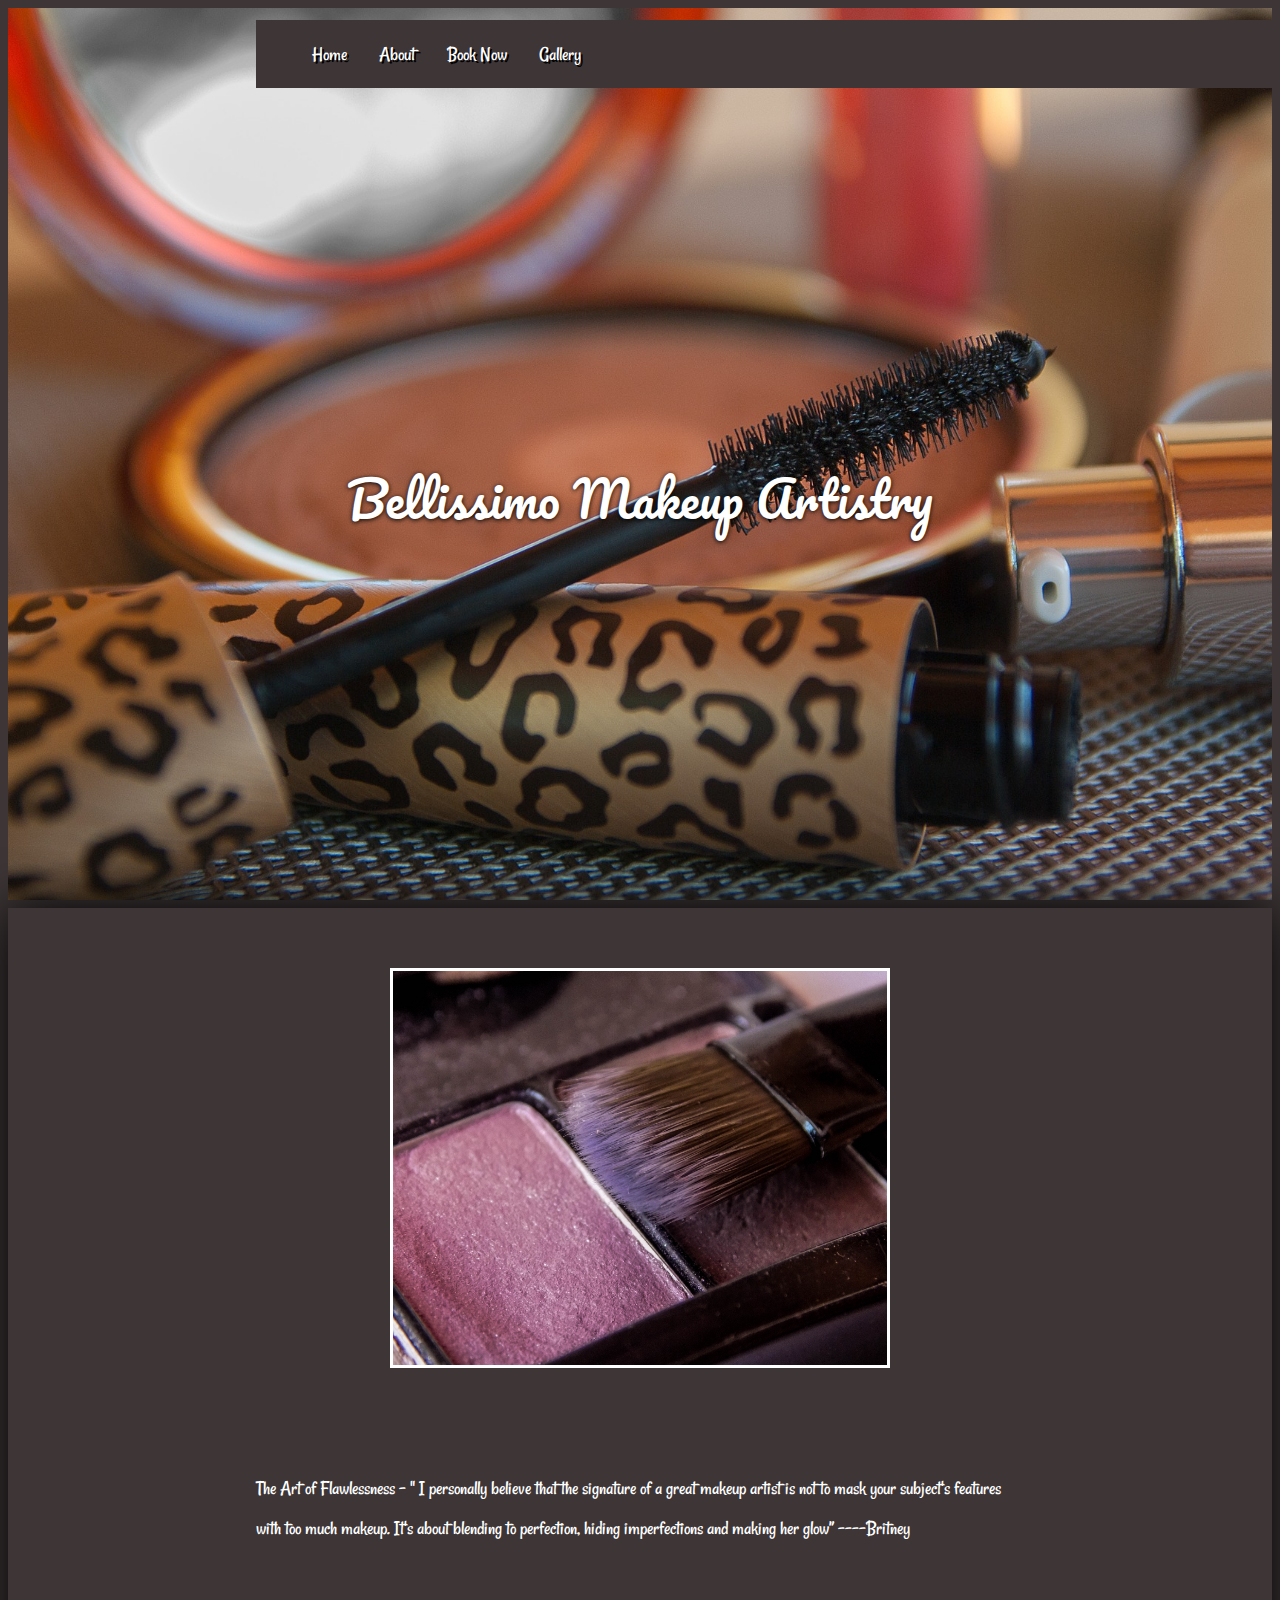
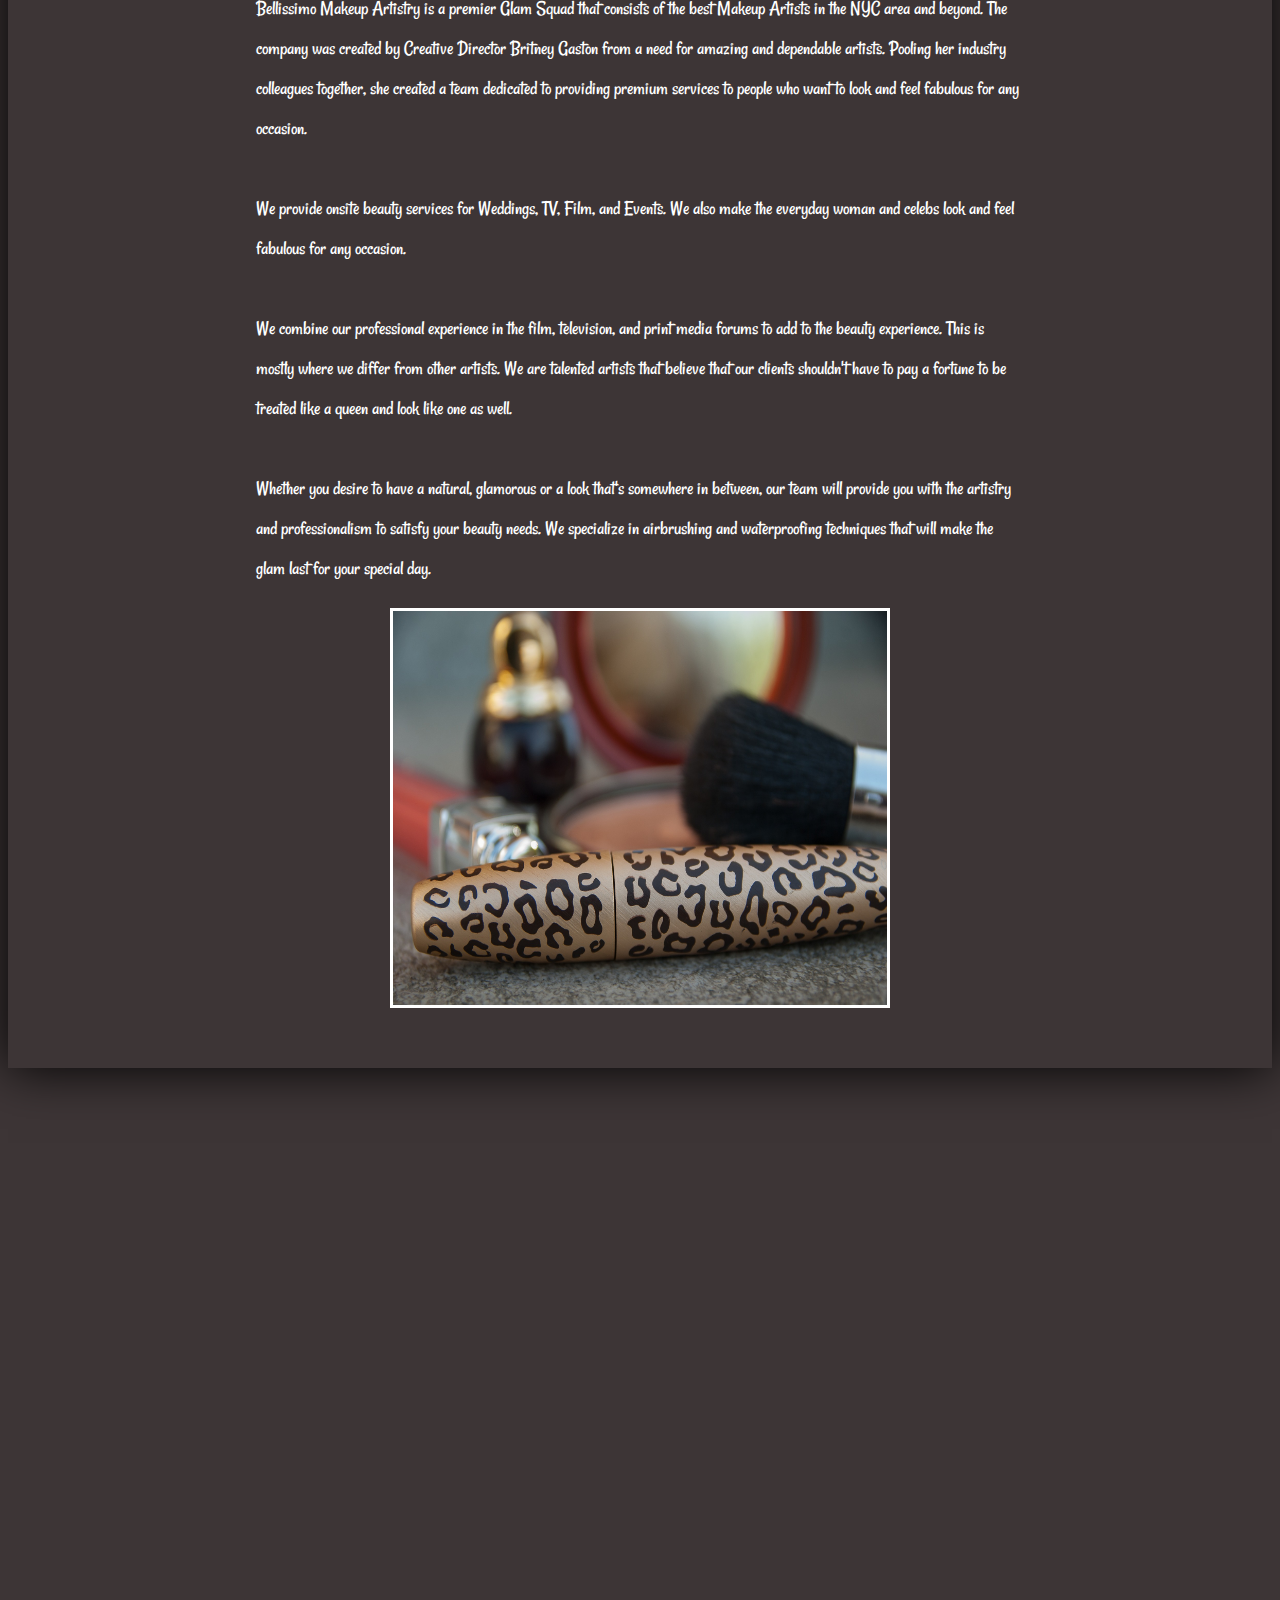
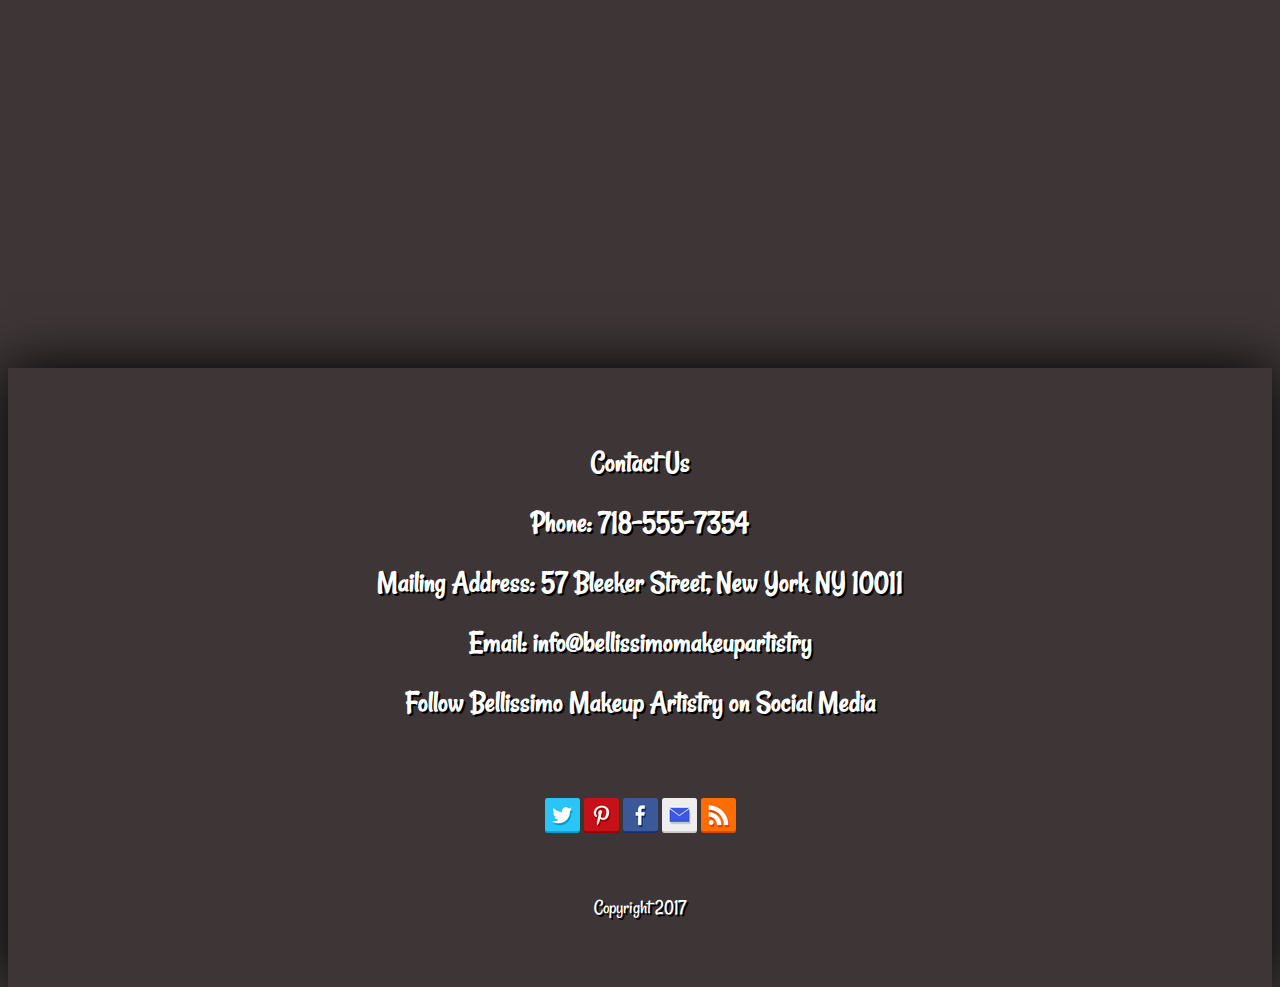
<file: index.html>
<!DOCTYPE html>
<html lang="en-us">
<head>
<html>	
<meta charset="utf-8">
<link href="css/style.css" rel="stylesheet">
<title> Bellissimo Makeup Artistry</title>

</head>
<body>

	<main class="cd-main-content">
		
		<div class="cd-fixed-bg cd-bg-1">
			

<h2>Bellissimo Makeup Artistry</h2>
</div> 

<div class="cd-scrolling-bg cd-color-2">
<div class="cd-container">
<p>
  <div id="box">
<img src="images/brush.jpg" alt="makeup" width="500" height="400" align="center" border="3">

</div>
<br><br>
<p>
The Art of Flawlessness – " I personally believe that the signature of
a great makeup artist is not to mask your subject's features with too
much makeup. It's about blending to perfection, hiding imperfections 
and making her glow” ----Britney
<br><br>
Bellissimo Makeup Artistry is a premier Glam Squad that consists of the best
Makeup Artists in the NYC area and beyond. The company was created by 
Creative Director Britney Gaston from a need for amazing and dependable 
artists. Pooling her industry colleagues together, she created a team 
dedicated to providing premium services to people who want to look and 
feel fabulous for any occasion.<br><br>

We provide onsite beauty services for Weddings, TV, Film, and
Events. We also make the everyday woman and celebs look and 
feel fabulous for any occasion. <br><br>

We combine our professional experience in the film, television, and print media 
forums to add to the beauty experience. This is mostly where we differ
from other artists. We are talented artists that believe that our 
clients shouldn't have to pay a fortune to be treated like a queen 
and look like one as well. 
<br><br>
Whether you desire to have a natural, glamorous or a look that's somewhere in 
between, our team will provide you with the artistry and professionalism
to satisfy your beauty needs. We specialize in airbrushing and 
waterproofing techniques that will make the glam last for your special
day. <br>
</p>
<div id="box">
<img src="images/makeup2.jpg" alt="makeup" width="500" height="400" align="center" border="3">

</div>
</p>
</div> <!-- cd-container -->
</div> <!-- cd-scrolling-bg -->

<div class="cd-fixed-bg cd-bg-2">
</div> <!-- cd-fixed-bg -->

<div class="cd-scrolling-bg cd-color-3">
<div class="cd-container">

<nav class="navbar">
<ul>
<div>
  <li> <a href="index.html"> Home</a></li>
  <li><a href="about.html">About</a></li>
  <li><a href="services.html">Book Now</a></li>
  <li><a href="gallery.html">Gallery</a></li>
  </ul>
</div>
</nav>
<div>
<div id="box">
    <p>
      <h2>Contact Us<br>
      Phone: 718-555-7354<br>
      Mailing Address: 57 Bleeker Street, New York NY 10011<br>
      Email: info@bellissimomakeupartistry<br
      <h2>Follow Bellissimo Makeup Artistry on Social Media</h2>
      <br>
<img title="Twitter" alt="Twitter" src="images/twitter.png" width="35" height="35">
<img title="Pinterest" alt="Pinterest" src="images/pinterest.png" width="35" height="35">
<img title="Facebook" alt="Facebook" src="images/facebook.png" width="35" height="35">
<img title="Email" alt="Email" src="images/email.png" width="35" height="35">
<img title="RSS" alt="RSS" src="images/rss.png" width="35" height="35"> <br><br>Copyright 2017
</p>
</div>
</div>
</div> <!-- cd-container -->
</div> <!-- cd-scrolling-bg -->

</main> <!-- cd-main-content -->
</body>
</html>
</file>
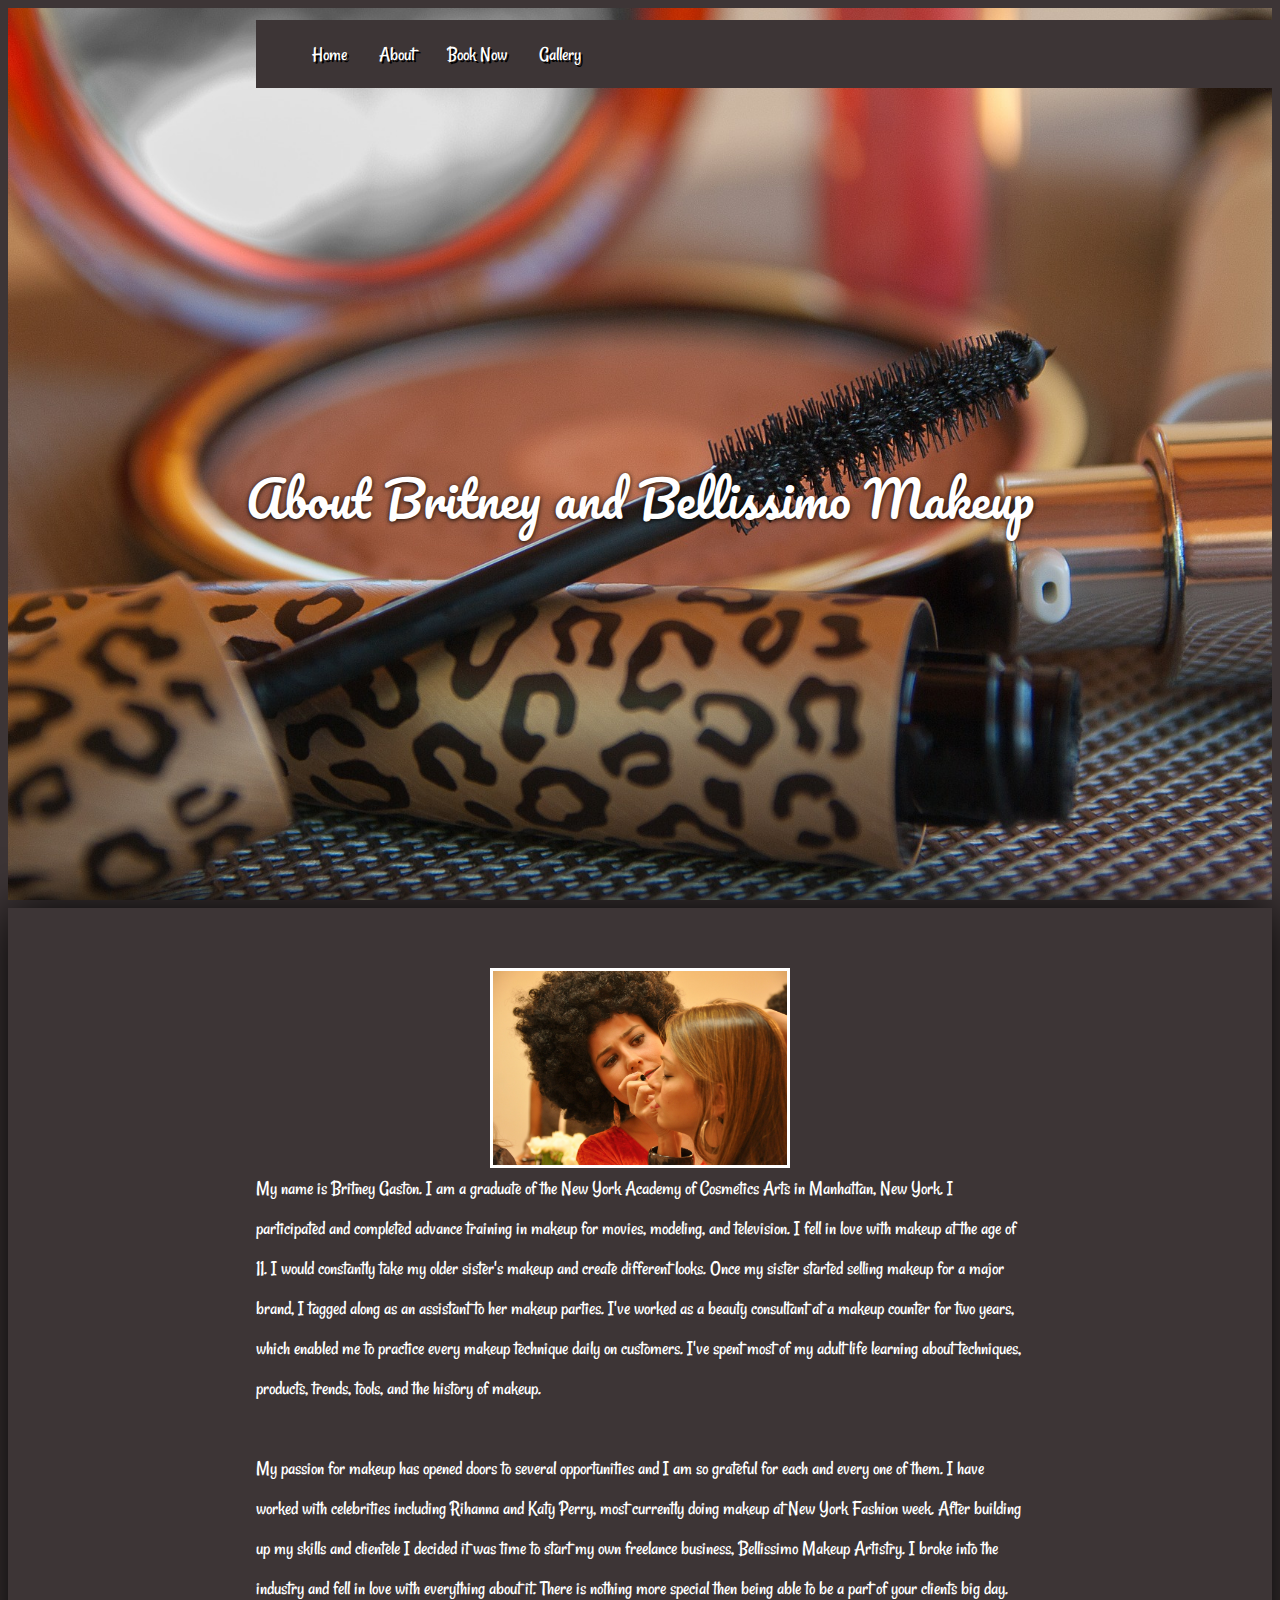
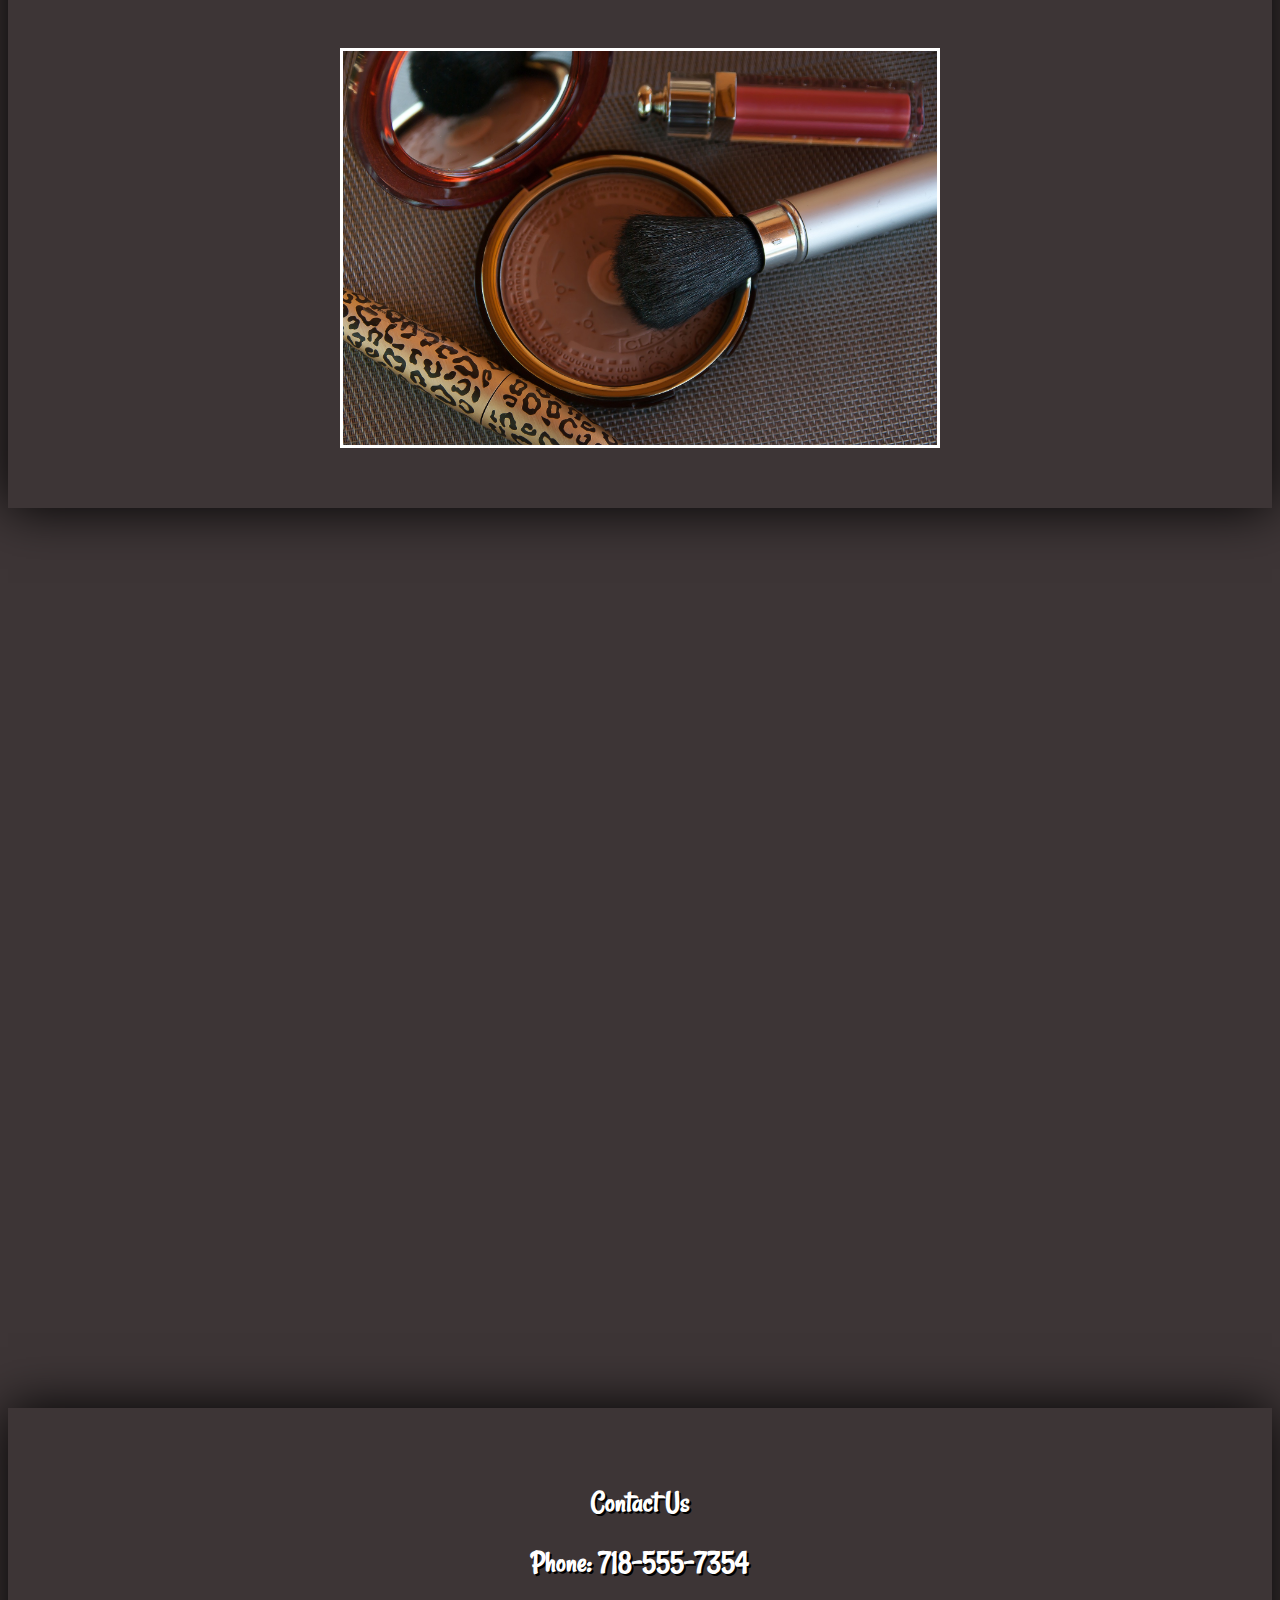
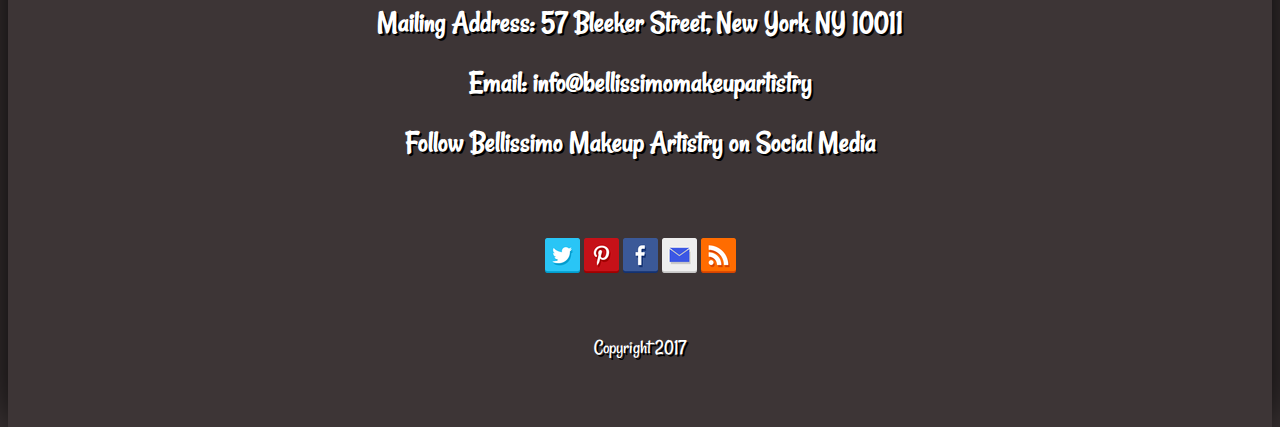
<file: about.html>
<!DOCTYPE html>
<html lang="en-us">
<head>
<html>	
<meta charset="utf-8">
<link href="css/style.css" rel="stylesheet">
<title>About Bellissimo Makeup Artistry</title>

</head>
<body>

<main class="cd-main-content">
		
<div class="cd-fixed-bg cd-bg-1">
			

<h2>About Britney and Bellissimo Makeup</h2>
</div> 

<div class="cd-scrolling-bg cd-color-2">
<div class="cd-container">
<p>
<div id="box">
<img src="images/britney.jpg" alt="Britney Gaston" width="300" height="200" align="center" border="3"> <br>
</div>
My name is Britney Gaston. I am a graduate of the New York 
Academy of Cosmetics Arts in Manhattan, New York. I participated 
and completed advance training in makeup for movies, modeling, and 
television.  I fell in love with makeup 
at the age of 11. I would constantly take my older sister's makeup
and create different looks. Once my sister started selling makeup 
for a major brand, I tagged along as an assistant to her makeup parties. 
I've worked as a beauty consultant at a makeup counter for two years, which
enabled me to practice every makeup technique daily on customers. 
I've spent most of my adult life learning about techniques, products, trends,
tools, and the history of makeup. <br><br>

My passion for makeup has opened doors to several opportunities and I am so 
grateful for each and every one of them.
I have worked with celebrities including Rihanna and Katy Perry, most currently doing 
makeup at New York Fashion week. After building up my skills and clientele I decided it was 
time to start my own freelance business, Bellissimo Makeup Artistry. I broke into the industry and fell in love with everything about it.
There is nothing more special then being able to be a part of your clients big day. 
<br>
<br>
<div id="box">
<img src="images/makeup.jpg" alt="makeup" width="600" height="400" align="center" border="3">

</div>

</p>
</div> <!-- cd-container -->
</div> <!-- cd-scrolling-bg -->

<div class="cd-fixed-bg cd-bg-2">

</div> <!-- cd-fixed-bg -->

<div class="cd-scrolling-bg cd-color-3">
<div class="cd-container">

<div>
<div id="box">
    <p>
      <h2>Contact Us<br>
      Phone: 718-555-7354<br>
      Mailing Address: 57 Bleeker Street, New York NY 10011<br>
      Email: info@bellissimomakeupartistry<br
      <h2>Follow Bellissimo Makeup Artistry on Social Media</h2>
      <br>
<img title="Twitter" alt="Twitter" src="images/twitter.png" width="35" height="35">
<img title="Pinterest" alt="Pinterest" src="images/pinterest.png" width="35" height="35">
<img title="Facebook" alt="Facebook" src="images/facebook.png" width="35" height="35">
<img title="Email" alt="Email" src="images/email.png" width="35" height="35">
<img title="RSS" alt="RSS" src="images/rss.png" width="35" height="35"> <br><br>Copyright 2017
</p>

<nav class="navbar">
<ul>
<div>
  <li><a href="index.html"> Home</a></li>
  <li><a href="about.html">About</a></li>
  <li><a href="services.html">Book Now</a></li>
  <li><a href="gallery.html">Gallery</a></li>
  </ul>
</div>
</nav>
</div>
</div>


</div> <!-- cd-container -->
</div> <!-- cd-scrolling-bg -->
</div> <!-- cd-fixed-bg -->
</main> <!-- cd-main-content -->
</body>



</html>
</file>
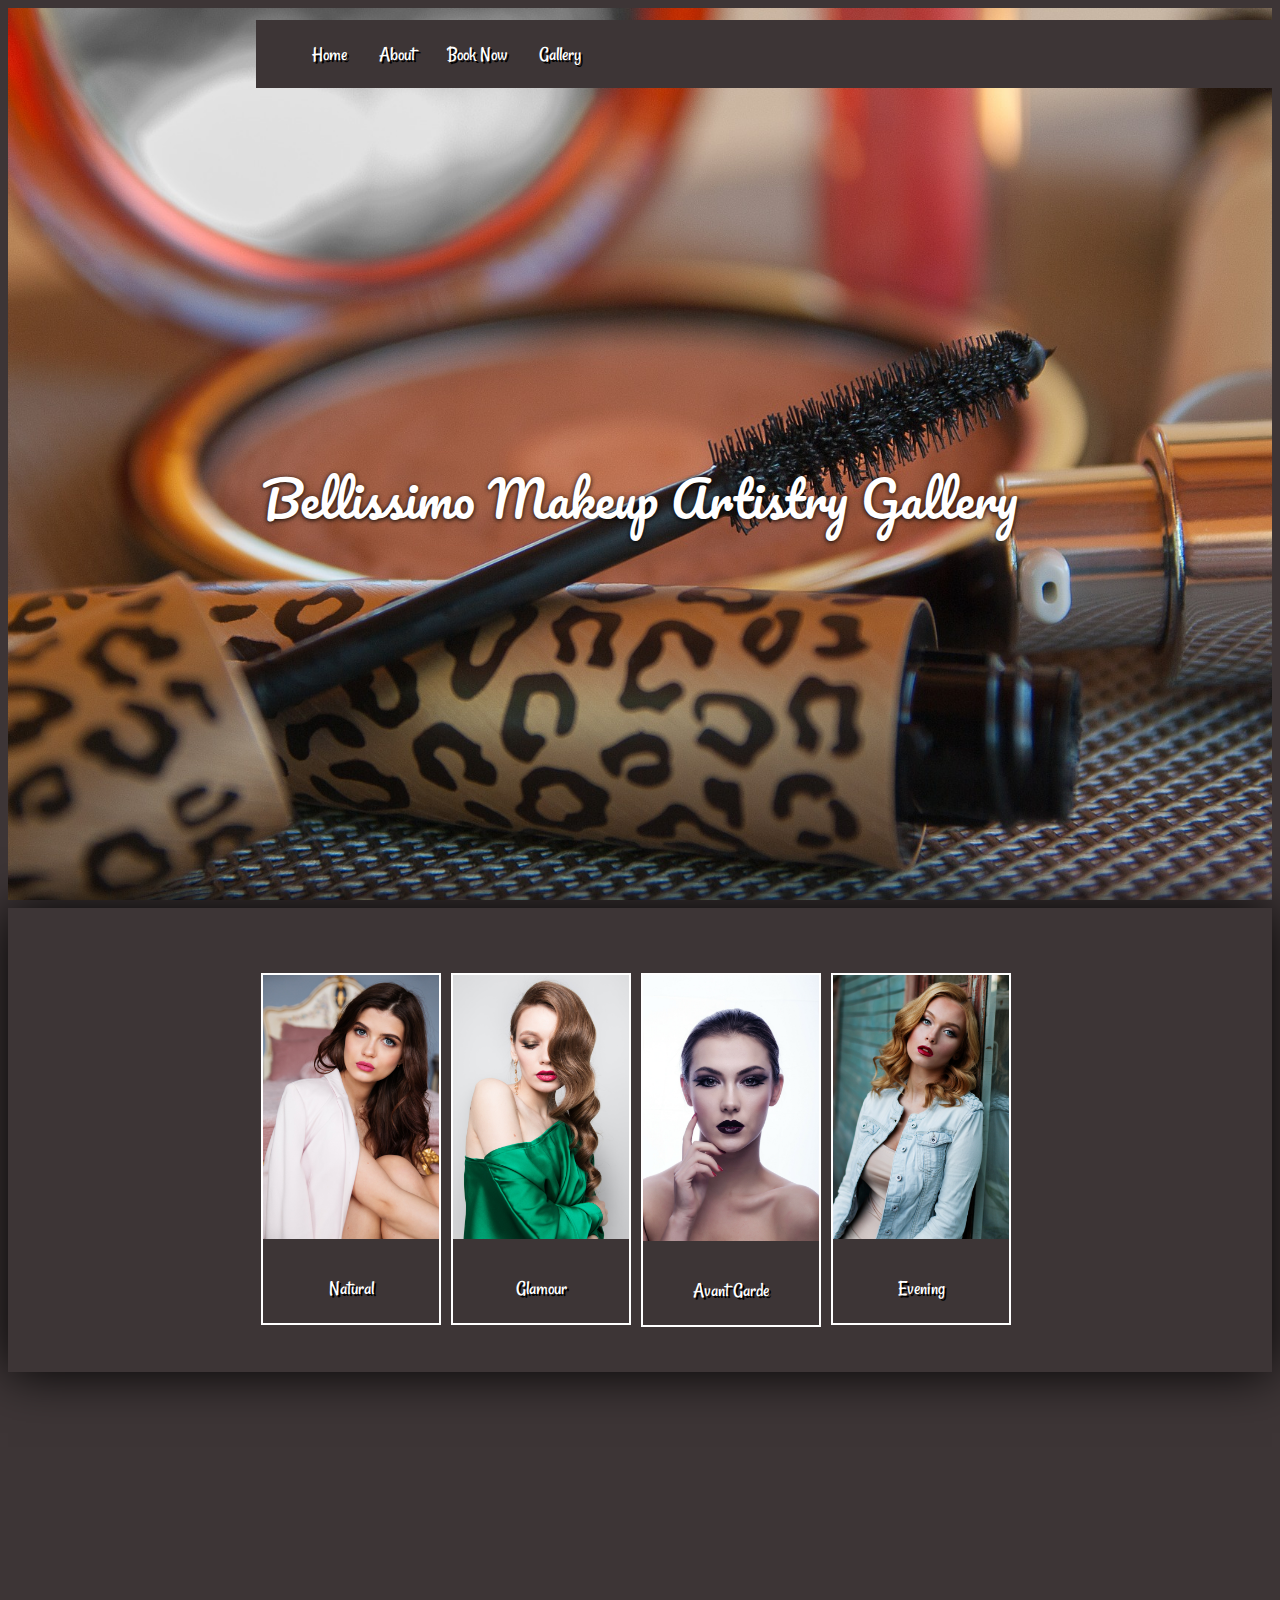
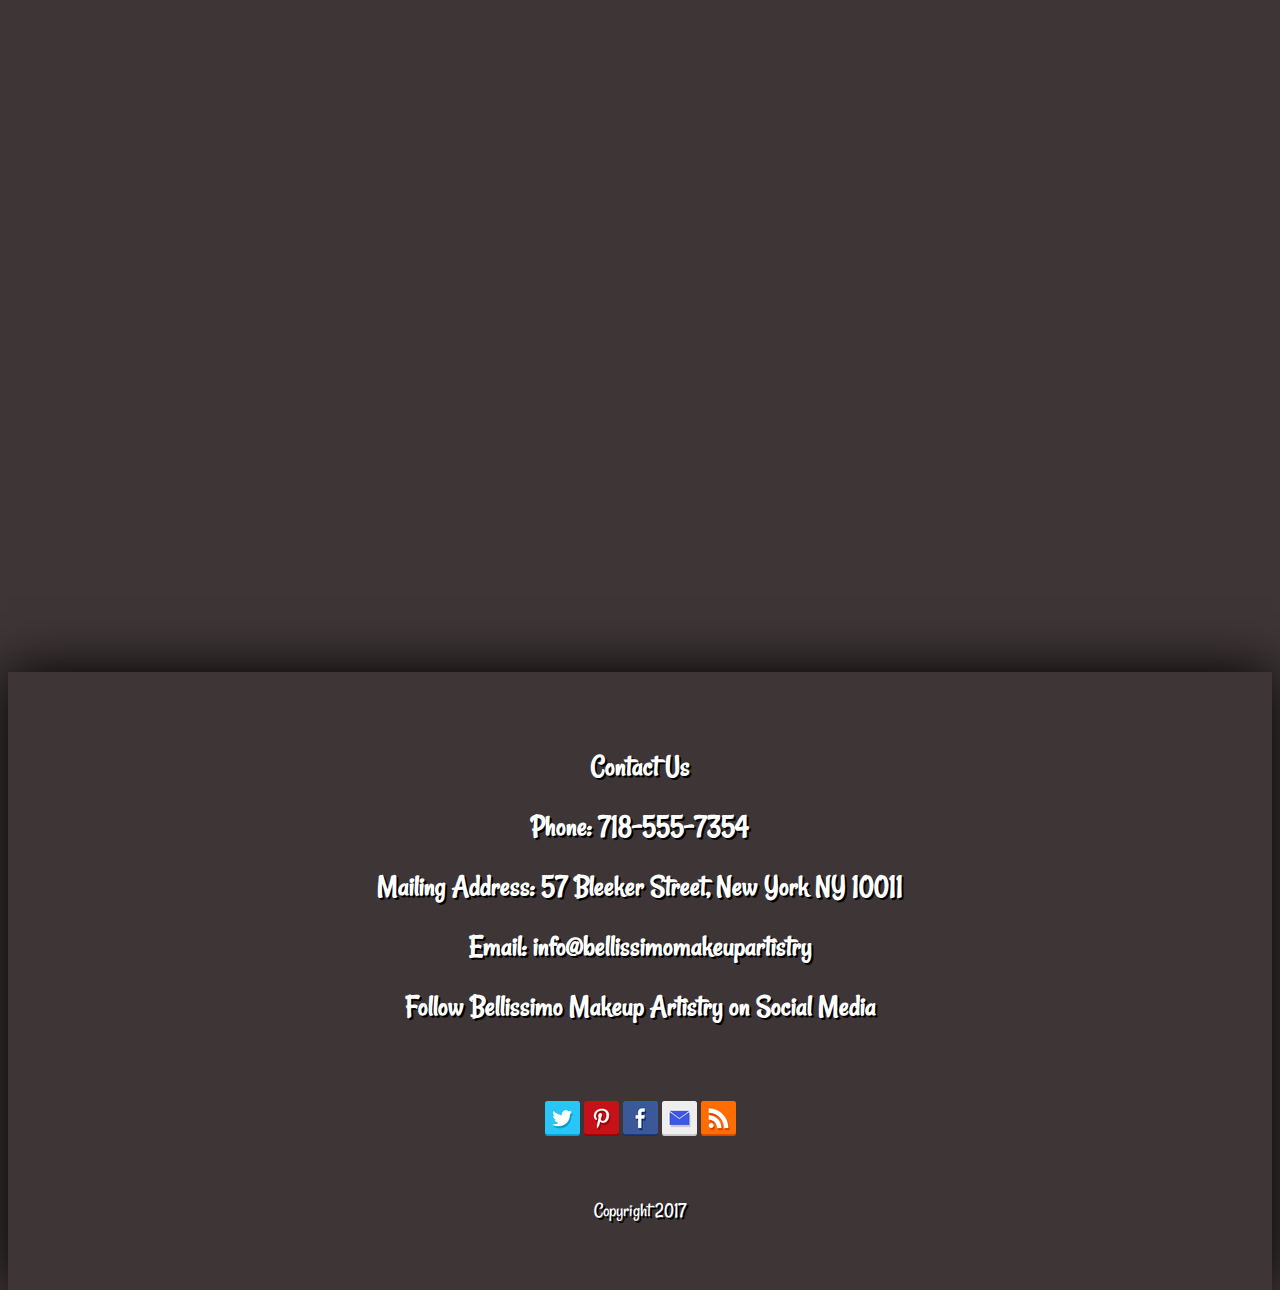
<file: gallery.html>
<!DOCTYPE html>
<html lang="en-us">
<head>
<html>	
<meta charset="utf-8">
<link href="css/style.css" rel="stylesheet">
<title>Bellissimo Makeup Artistry Gallery</title>

</head>
<body>

	<main class="cd-main-content">
		
		<div class="cd-fixed-bg cd-bg-1">
			

<h2>Bellissimo Makeup Artistry Gallery</h2>

</div> 



	<div class="cd-scrolling-bg cd-color-3">
<div class="cd-container">
	
		
		<style>
div.gallery {
    margin: 5px;
    border: 2px solid #fff;
    float: left;
    width: 180px;
}

div.gallery:hover {
    border: 1px solid #000;
}

div.gallery img {
    width: 100%;
    height: auto;
}

div.desc {
    padding: 15px;
    text-align: center;
}
</style>


<div id="box">

    <div class="gallery">
  <a target="_blank" href="images/gallery7.jpg">
    <img src="images/gallery7.jpg" alt="Beautiful Woman" width="300" height="200">
  </a>
  <div class="desc">Natural</div>
</div>
<div class="gallery">
  <a target="_blank" href="images/gallery8.jpg">
    <img src="images/gallery8.jpg" alt="Beautiful Woman" width="300" height="200">
  </a>
  <div class="desc">Glamour</div>
</div>
<div class="gallery">
  <a target="_blank" href="images/gallery1.jpg">
    <img src= "images/gallery1.jpg" alt="Beautiful Woman" width="300" height="200">
  </a>
  <div class="desc">Avant Garde</div>
</div>

<div class="gallery">
  <a target="_blank" href="images/gallery3.jpg">
    <img src="images/gallery3.jpg" alt="Beautiful Woman" width="300" height="200">
  </a>
  <div class="desc">Evening</div>
</div>
</div>
</p>

</div> <!-- cd-container -->
</div> <!-- cd-scrolling-bg -->
<div class="cd-fixed-bg cd-bg-1">
  </div>
  
  <div class="cd-scrolling-bg cd-color-3">
<div class="cd-container">
<div>
<div id="box">
    <p>
      <h2>Contact Us<br>
      Phone: 718-555-7354<br>
      Mailing Address: 57 Bleeker Street, New York NY 10011<br>
      Email: info@bellissimomakeupartistry<br
      <h2>Follow Bellissimo Makeup Artistry on Social Media</h2>
      <br>
<img title="Twitter" alt="Twitter" src="images/twitter.png" width="35" height="35">
<img title="Pinterest" alt="Pinterest" src="images/pinterest.png" width="35" height="35">
<img title="Facebook" alt="Facebook" src="images/facebook.png" width="35" height="35">
<img title="Email" alt="Email" src="images/email.png" width="35" height="35">
<img title="RSS" alt="RSS" src="images/rss.png" width="35" height="35"> <br><br>Copyright 2017
</p>
<nav class="navbar">
<ul>
<div>
  <li> <a href="index.html"> Home</a></li>
  <li><a href="about.html">About</a></li>
  <li><a href="services.html">Book Now</a></li>
  <li><a href="gallery.html">Gallery</a></li>
  </ul>
</div>
</nav>
</div>
</div>
</div>
</div>
</main> <!-- cd-main-content -->
</body>

</html>
</file>
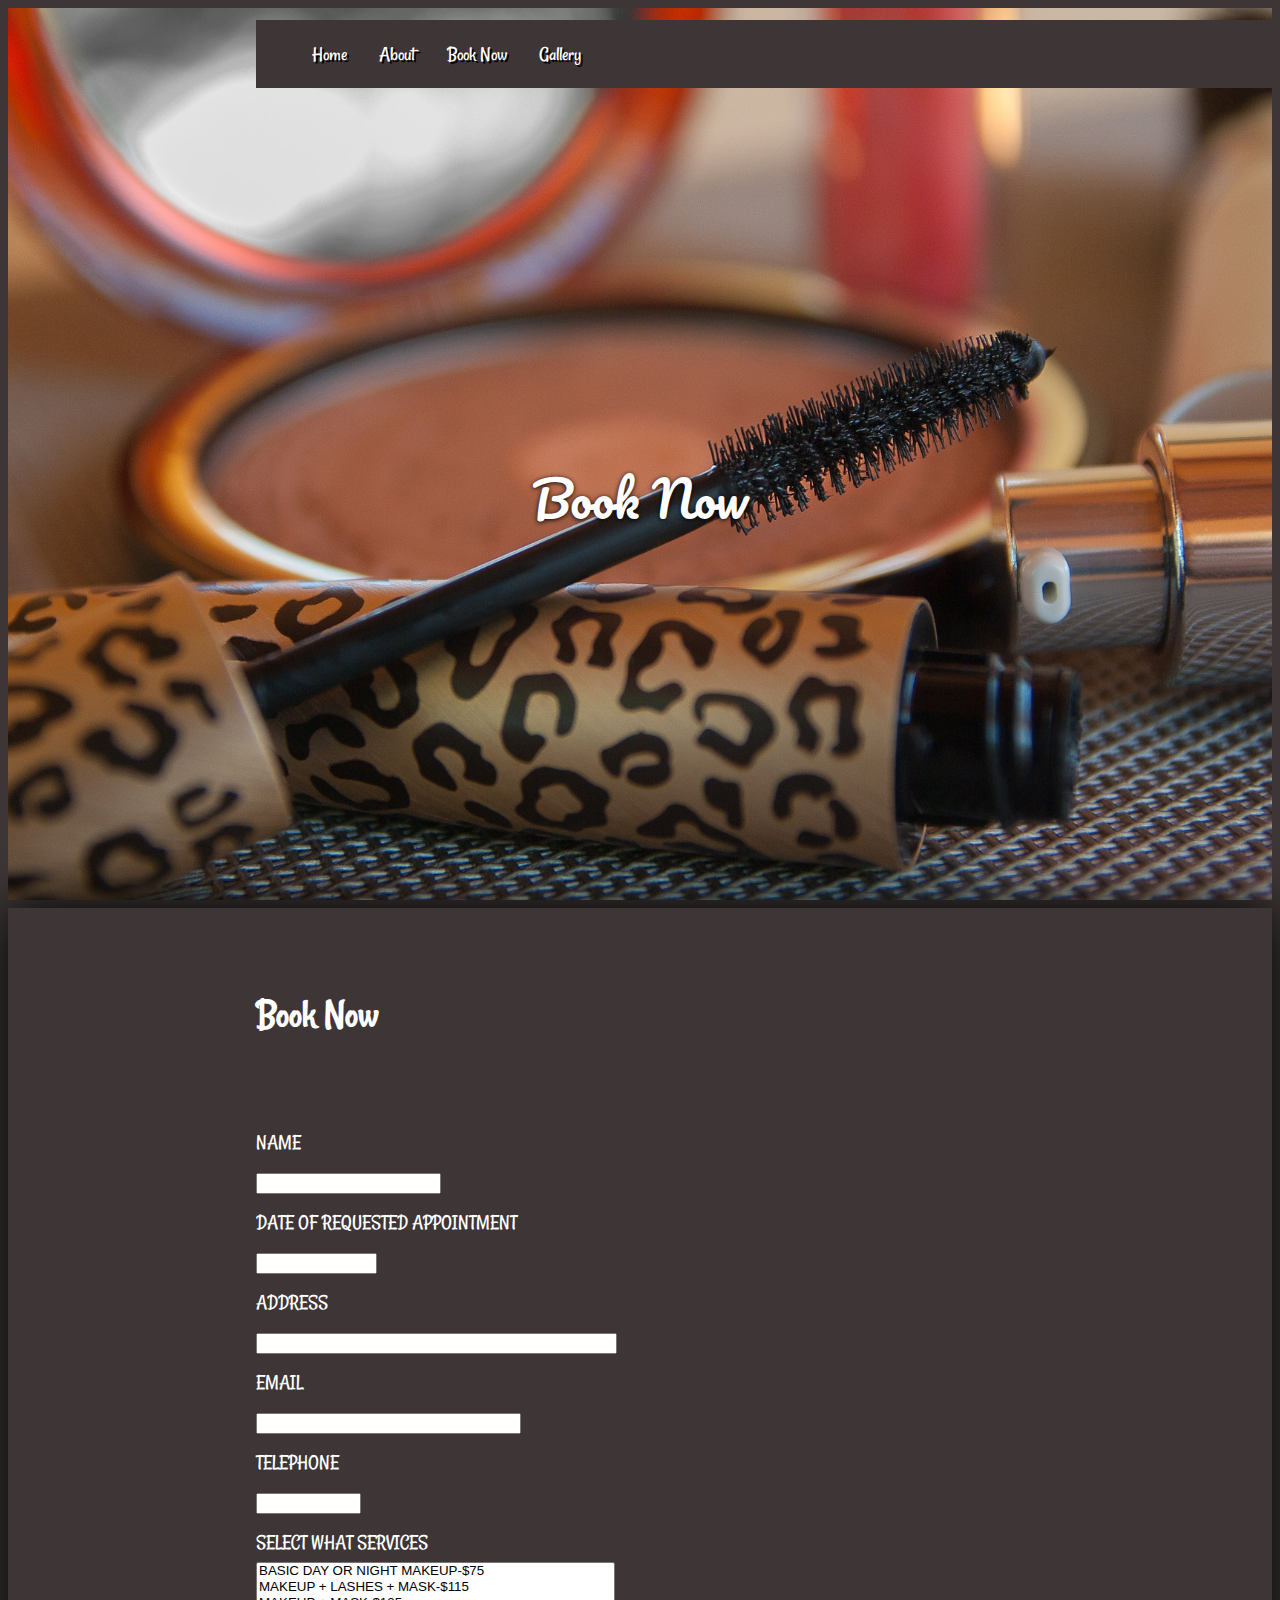
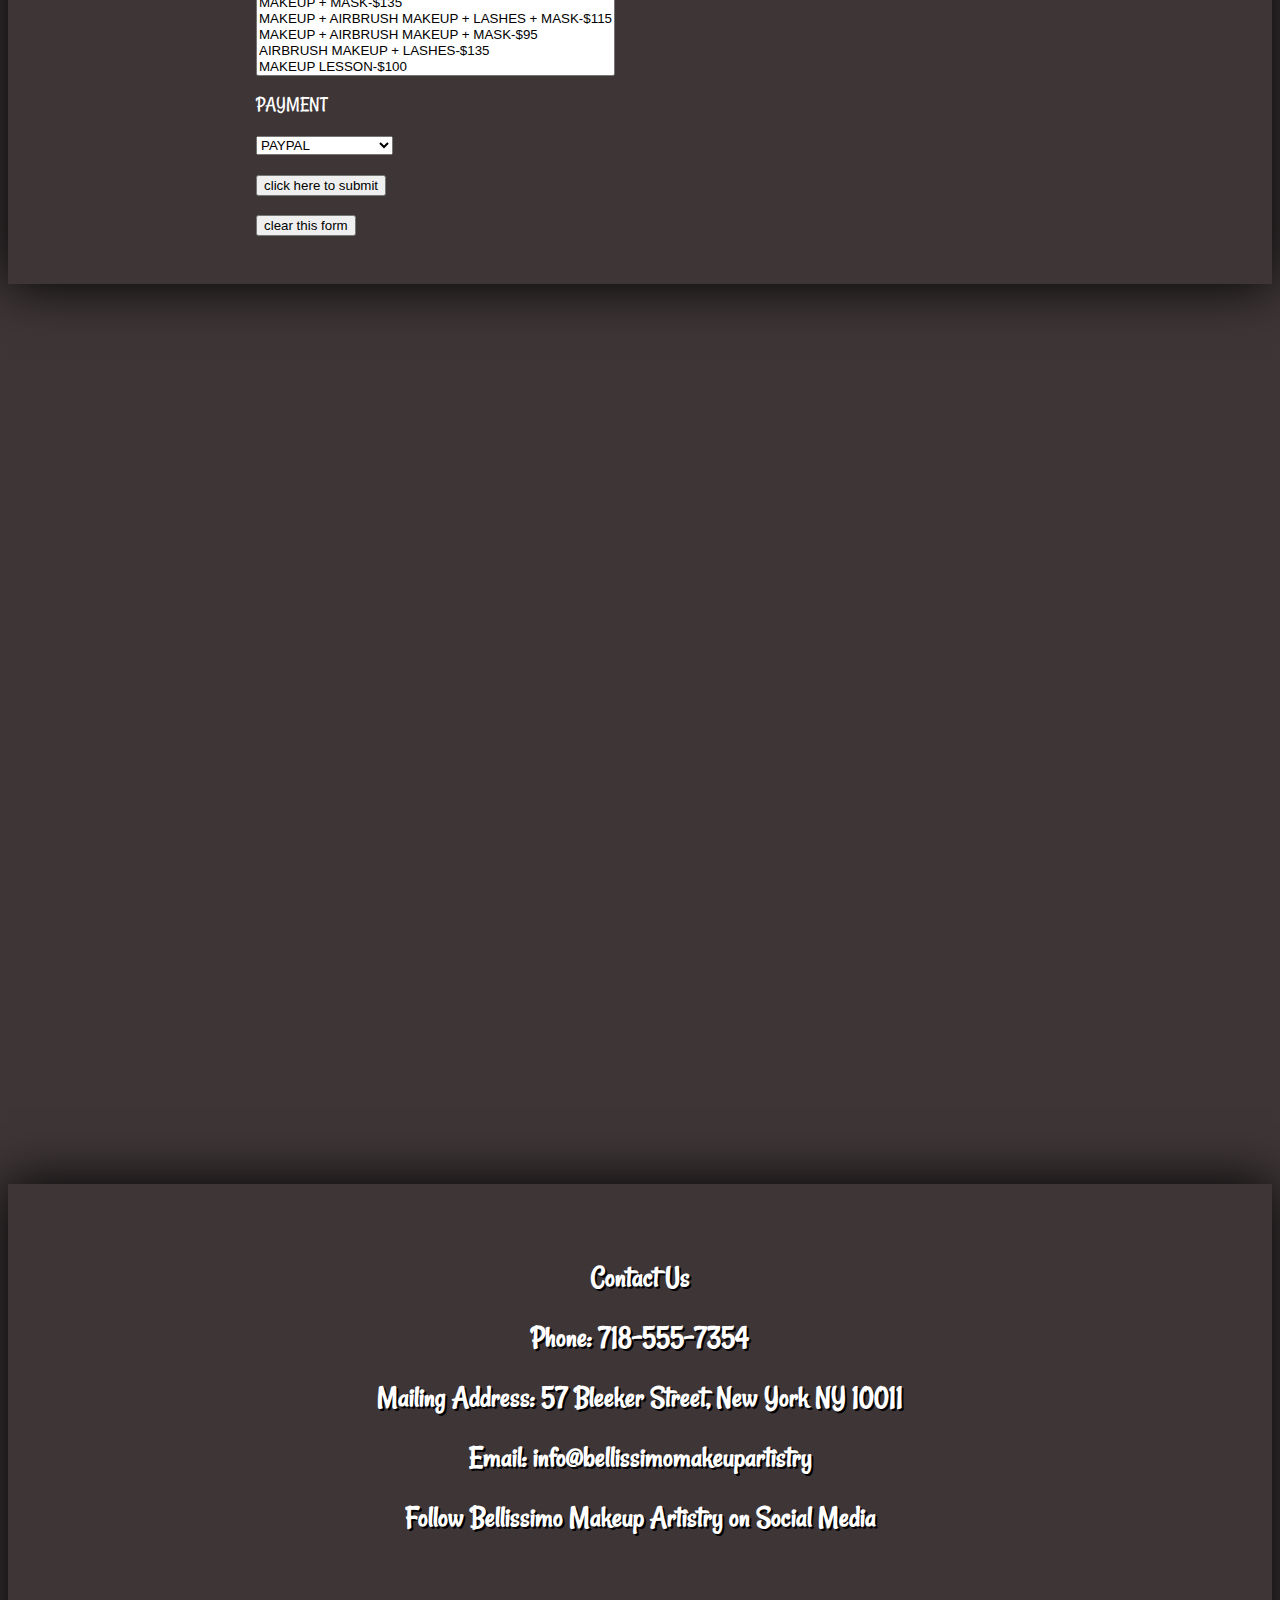
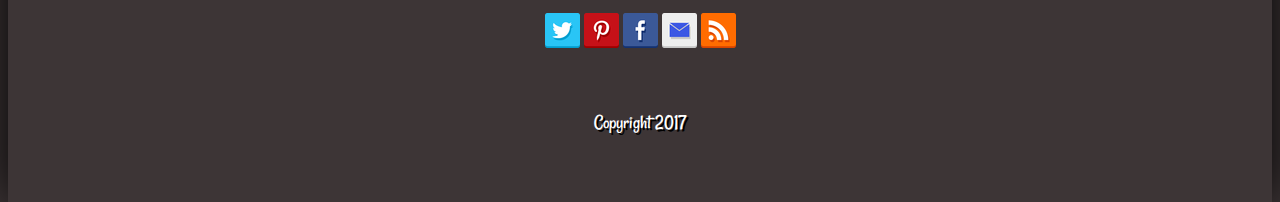
<file: services.html>
<!DOCTYPE html>
<html lang="en-us">
<head>
<html>	
<meta charset="utf-8">
<link href="css/style.css" rel="stylesheet">
<title>Bellissimo Makeup Artistry Services</title>

</head>
<body>

	<main class="cd-main-content">
		
		<div class="cd-fixed-bg cd-bg-1">
			

<h2>Book Now</h2>
</div> 

<div class="cd-scrolling-bg cd-color-2">
<div class="cd-container">




  <form>
   <h1>Book Now</h1><br>
   NAME<br><input type="TEXT" size="20" maxlength="99"><br>
   DATE OF REQUESTED APPOINTMENT<br>
   <input type="TEXT" size="12" maxlength="99"><br>
   ADDRESS<br><input type="TEXT" size="42" maxlength="99"><br>
   EMAIL<br><input type="TEXT" size="30" maxlength="99"><br>
   TELEPHONE<br><input type="TEXT" size="10" maxlength="99"><br>
   SELECT WHAT SERVICES <br>
   <select name="CHOICES" size="7">
    <option>BASIC DAY OR NIGHT MAKEUP-$75</option>
    <option>MAKEUP + LASHES + MASK-$115</option>
    <option>MAKEUP + MASK-$135</option>
    <option>MAKEUP + AIRBRUSH MAKEUP + LASHES + MASK-$115</option>
    <option>MAKEUP + AIRBRUSH MAKEUP + MASK-$95</option>
    <option>AIRBRUSH MAKEUP + LASHES-$135</option>
    <option>MAKEUP LESSON-$100</option>
    <option>AIRBRUSH MAKEUP-$100</option>
    <option>MAKEUP WITH LASHES-$100</option>
   </select>
   <br>PAYMENT<br>
  <select name="PAYMENT"><br>

    <option selected="selected">PAYPAL</option>
    <option>VENMO</option>
    <option>GOOGLE WALLET</option>
    <option>DEBIT/CREDIT</option>
</select>
   
  
   <br><input type="submit" value="click here to submit"><br>
   <input type="reset" value="clear this form">
  </form>
</div> <!-- cd-container -->
</div> <!-- cd-scrolling-bg -->

<div class="cd-fixed-bg cd-bg-2">



</div> <!-- cd-fixed-bg -->

<div class="cd-scrolling-bg cd-color-3">
<div class="cd-container">
<div>
<div id="box">
    <p>
      <h2>Contact Us<br>
      Phone: 718-555-7354<br>
      Mailing Address: 57 Bleeker Street, New York NY 10011<br>
      Email: info@bellissimomakeupartistry<br
      <h2>Follow Bellissimo Makeup Artistry on Social Media</h2>
      <br>
<img title="Twitter" alt="Twitter" src="images/twitter.png" width="35" height="35">
<img title="Pinterest" alt="Pinterest" src="images/pinterest.png" width="35" height="35">
<img title="Facebook" alt="Facebook" src="images/facebook.png" width="35" height="35">
<img title="Email" alt="Email" src="images/email.png" width="35" height="35">
<img title="RSS" alt="RSS" src="images/rss.png" width="35" height="35"> <br><br>Copyright 2017
</p>

<nav class="navbar">
<ul>
<div>
  <li> <a href="index.html"> Home</a></li>
  <li><a href="about.html">About</a></li>
  <li><a href="services.html">Book Now</a></li>
  <li><a href="gallery.html">Gallery</a></li>
  </ul>
</div>
</nav>


</div> <!-- cd-container -->
</div> <!-- cd-scrolling-bg -->
</main> <!-- cd-main-content -->
</body>
</html>
</file>
<file: css/style.css>
@import url('https://fonts.googleapis.com/css?family=Pacifico|Rancho');

/* body font-font-family: 'Rancho', cursive;*/

/* title font-font-family: font-family: 'Pacifico', cursive;*/

/*Color Scheme-
#3d3536
#ffffff
#a6989a
#000000
*/
html * {
  -webkit-font-smoothing: antialiased;
  -moz-osx-font-smoothing: grayscale;
}

*, *:after, *:before {
  -webkit-box-sizing: border-box;
  -moz-box-sizing: border-box;
  box-sizing: border-box;
}

body {
  font-size: 12px;
  font-family: 'Rancho', sans-serif;
  background-color: #3d3536;
}

body, html {
  height: 100%;
}

a {
  color: #a6989a;
}

h3 {
color: #3d3536;
font-size: 10px;
text-shadow: 2px 2px #000
text-align: center;
}

.cd-container {

  width: 90%;
  max-width: 768px;
  margin: 0 auto;
}
.cd-container::after {
  content: '';
  display: table;
  clear: both;
}

.cd-main-content {
  height: 100%;
  position: relative;
  z-index: 1;
}

.cd-fixed-bg {
  position: relative;
  min-height: 100%;
  background-size: cover;
  background-repeat: no-repeat;
  background-position: center center;
  z-index: 1;
}
.cd-fixed-bg h1 {
  font-family: 'Rancho', cursive;
  position: absolute;
  left: 50%;
  top: 50%;
  bottom: auto;
  right: auto;
  transform: translateX(-50%) translateY(-50%);
  width: 90%;
  max-width: 1170px;
  text-align: center;
  font-size: 14px;
  font-size: 1.875rem;
  text-shadow: 0 1px 5px #000;
  color: #fff;
}

.cd-fixed-bg h2 {
  font-family: 'Pacifico', cursive;
  position: absolute;
  left: 50%;
  top: 50%;
  bottom: auto;
  right: auto;
  transform: translateX(-50%) translateY(-50%);
  width: 90%;
  max-width: 1170px;
  text-align: center;
  font-size: 30px;
  font-size: 1.875rem;
  text-shadow: 0 1px 5px #000;
  color: #fff;
}
.cd-fixed-bg.cd-bg-1 {
  background-image: url("../images/mascara.jpg");
}
.cd-fixed-bg.cd-bg-2 {
  background-image: url("../images/mascara.jpg");
}
.cd-fixed-bg.cd-bg-3 {
  background-image: url("../images/mascara.jpg");
}
.cd-fixed-bg.cd-bg-4 {
  background-image: url("../images/mascara.jpg");
}
@media only screen and (min-width: 320px) {
  .cd-fixed-bg h1, .cd-fixed-bg h2 {
    font-size: 36px;
  }
}
@media only screen and (min-width: 480px) {
  .cd-fixed-bg {
    background-attachment: fixed;
  }
  .cd-fixed-bg h1, .cd-fixed-bg h2 {
    font-size: 48px;
    font-weight: 300;
  }
}

.cd-scrolling-bg {
  position: relative;
  min-height: 50%;
  padding: 2em 0;
  line-height: 1.6;
  box-shadow: 0 0 50px #000;
  z-index: 2;
}
.cd-scrolling-bg.cd-color-1 {
  background-color: #3d3536;
  color: #fff;
}
.cd-scrolling-bg.cd-color-2 {
  background-color: #3d3536;
  color: #fff;
}
.cd-scrolling-bg.cd-color-3 {
  background-color: #3d3536;
  color: #fff;
}
@media only screen and (min-width: 480px) {
  .cd-scrolling-bg {
    padding: 2em 0;
    font-size: 16px;
    font-size: 1.25rem;
    line-height: 2;
    font-weight: 300;
  }
}
#box{
    display: block;
    justify-content: center;
    text-align: center;
    text-shadow: 2px 2px #000;
}

/* Navigation Bar */

.navbar a {
    float: left;
    display: block;
    font-family: 'Rancho', cursive;
    color: #fff;
    text-align: left;
    padding: 14px 16px;
    text-decoration: none;
    text-shadow: 2px 2px #000;
}
ul {
    position: fixed;
    top: 0;
    width: 100%;
    background-color: #3d3536;
    float: right;
    list-style-type: none;
}

/* Main */
.main {
    margin-top: 30px;  
}
</file>
